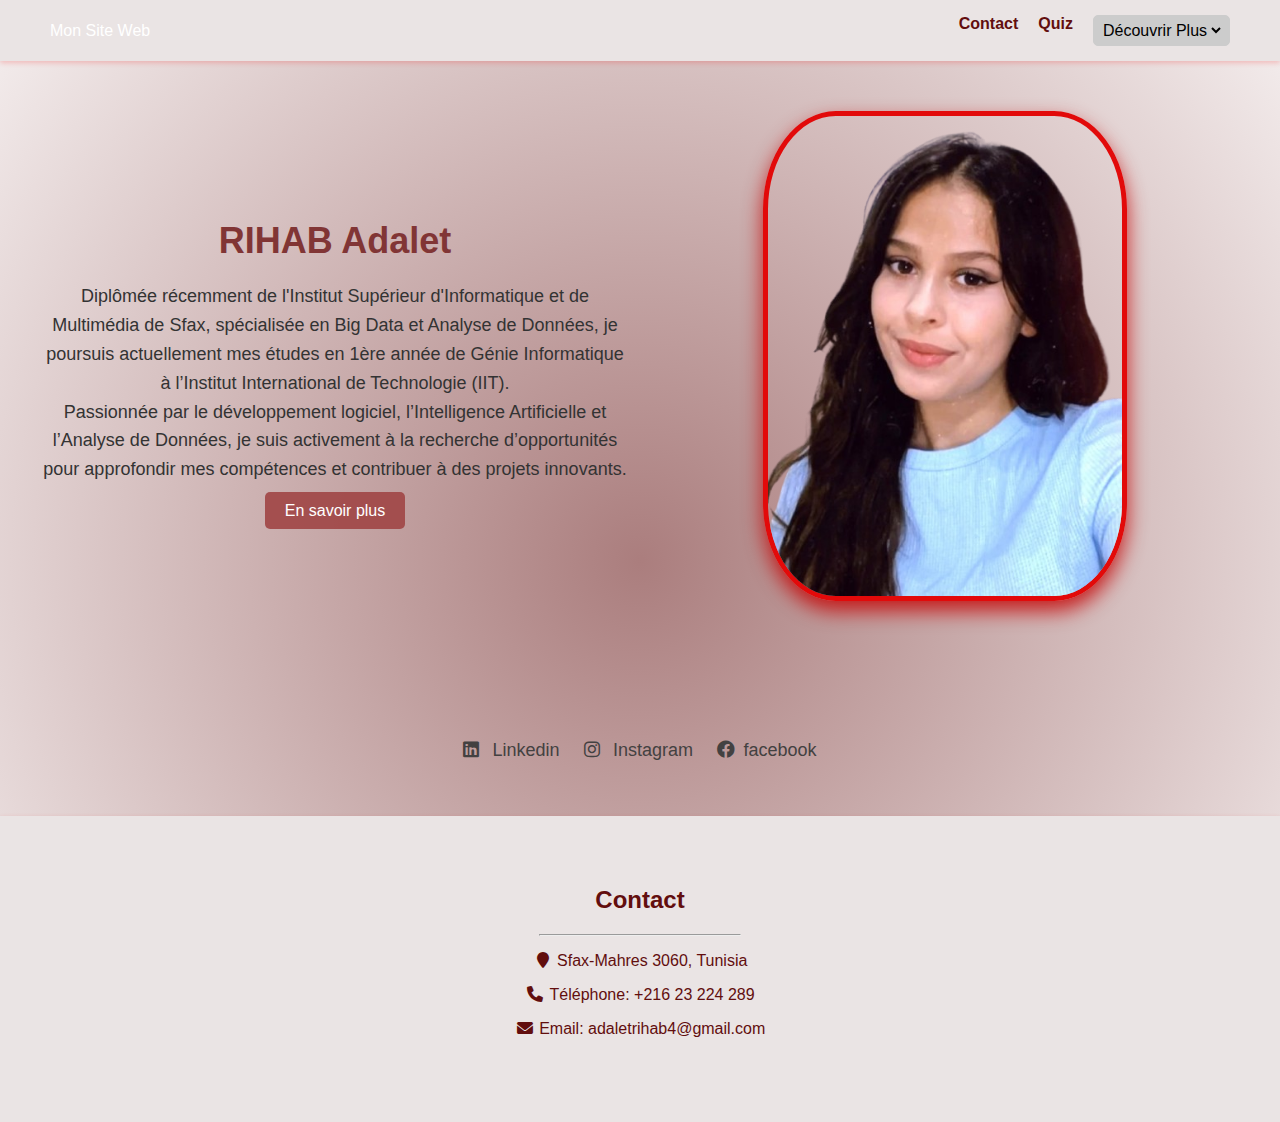
<file: index.html>
<!DOCTYPE html>
<html lang="fr">
<head>
    <meta charset="UTF-8">
    <meta name="viewport" content="width=device-width, initial-scale=1.0">
    <title>Ma Page d'Accueil</title>
    <link rel="stylesheet" href="style.css">
    <link rel="stylesheet" href="https://cdnjs.cloudflare.com/ajax/libs/font-awesome/6.0.0-beta3/css/all.min.css">
    
</head>
<body>
    <header>
        <div class="logo">Mon Site Web</div>
        <nav class="navbar">
            <a href="contact.html">Contact</a>
            <a href="quiz.html">Quiz</a>
            <div class="select-container">
                <select onchange="navigateToPage(this)">
                    <option value="">Découvrir Plus</option>
                    <option value="Parcours.html">Parcours</option>
                    <option value="compétences.html">Compétences</option>
                    <option value="Expériences.html">Stages</option>
                    <option value="formations.html">Formations</option>
                    <option value="passions.html">Qualités</option>
                    <option value="iit.html">IIT</option>
                </select>
            </div>
        </nav>
    </header>

    <section class="main-content">
        <div class="text-content">
            <h1>RIHAB Adalet</h1>
            <p>
                Diplômée récemment de l'Institut Supérieur d'Informatique et de Multimédia de Sfax, 
                spécialisée en Big Data et Analyse de Données, je poursuis actuellement mes études en 1ère année de Génie 
                Informatique à l’Institut International de Technologie (IIT).<br>
                Passionnée par le développement logiciel, l’Intelligence Artificielle et l’Analyse de Données, je suis activement à la recherche
                d’opportunités pour approfondir mes compétences et contribuer à des projets innovants.
            </p>

            <a href="#contact" class="btn">En savoir plus</a>

        </div>
        <div class="image-content">
            <img src="images/riihab1.png" alt="Ma photo de profil">
        </div>
    </section>


    <section class="social-icons">
        <a href="#" class="icon"><i class="fab fa-linkedin"></i> Linkedin</a>
        <a href="#" class="icon"><i class="fab fa-instagram"></i> Instagram</a>
        <a href="#" class="icon"><i class="fab fa-facebook"></i>facebook</a>
    </section>

    <section id="contact" class="w3-padding-64 w3-content w3-text-grey">
        <h2 class="w3-text-light-grey">Contact</h2>
        <hr style="width:200px" class="w3-opacity">
    
        <div class="w3-section">
            <p><i class="fa fa-map-marker fa-fw w3-text-white w3-xxlarge w3-margin-right"></i> Sfax-Mahres 3060, Tunisia</p>
            <p><i class="fa fa-phone fa-fw w3-text-white w3-xxlarge w3-margin-right"></i> Téléphone: +216 23 224 289</p>
            <p><i class="fa fa-envelope fa-fw w3-text-white w3-xxlarge w3-margin-right"></i> Email: adaletrihab4@gmail.com</p>
        </div><br>
    </section>
    
    <script>
        function navigateToPage(select) {
            const selectedValue = select.value;
            if (selectedValue) {
                window.location.href = selectedValue;
            }
        }
    </script>
</body>
</html>
</file>
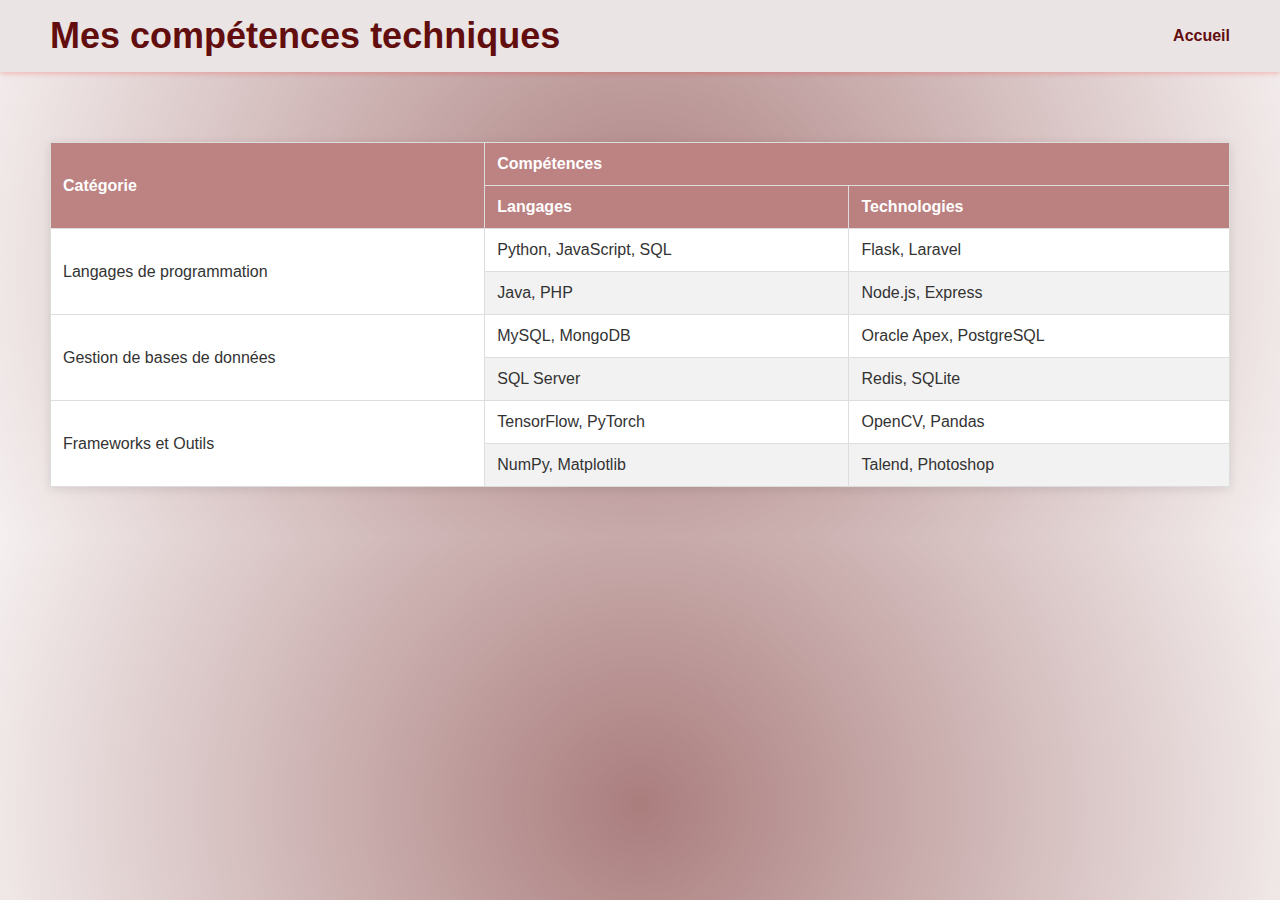
<file: compétences.html>
<!DOCTYPE html>
<html lang="fr">
<head>
    <meta charset="UTF-8">
    <meta name="viewport" content="width=device-width, initial-scale=1.0">
    <link rel="stylesheet" href="compétences.css">
    <title>Mes Compétences Informatiques</title>
</head>
<body>
    <!-- En-tête -->
    <header>
        <h1>Mes compétences techniques</h1>
        <nav class="navbar">
            <a href="index.html">Accueil</a>
        </nav>
    </header>

    <!-- Contenu principal -->
    <main>
      
        <table>
            <thead>
                <tr>
                    <th rowspan="2">Catégorie</th> <!-- Fusionne les lignes pour "Catégorie" -->
                    <th colspan="2">Compétences</th> <!-- Fusionne les colonnes pour "Compétences" -->
                </tr>
                <tr>
                    <th>Langages</th>
                    <th>Technologies</th>
                </tr>
            </thead>
            <tbody>
                <tr>
                    <td rowspan="2">Langages de programmation</td> <!-- Fusionne les lignes sous "Langages de programmation" -->
                    <td>Python, JavaScript, SQL</td>
                    <td>Flask, Laravel</td>
                </tr>
                <tr>
                    <td>Java, PHP</td>
                    <td>Node.js, Express</td>
                </tr>
                <tr>
                    <td rowspan="2">Gestion de bases de données</td>
                    <td>MySQL, MongoDB</td>
                    <td>Oracle Apex, PostgreSQL</td>
                </tr>
                <tr>
                    <td>SQL Server</td>
                    <td>Redis, SQLite</td>
                </tr>
                <tr>
                    <td rowspan="2">Frameworks et Outils</td>
                    <td>TensorFlow, PyTorch</td>
                    <td>OpenCV, Pandas</td>
                </tr>
                <tr>
                    <td>NumPy, Matplotlib</td>
                    <td>Talend, Photoshop</td>
                </tr>
            </tbody>
        </table>
    </main>

    <!-- Pied de page -->
    <footer>
    </footer>
</body>
</html>
</file>
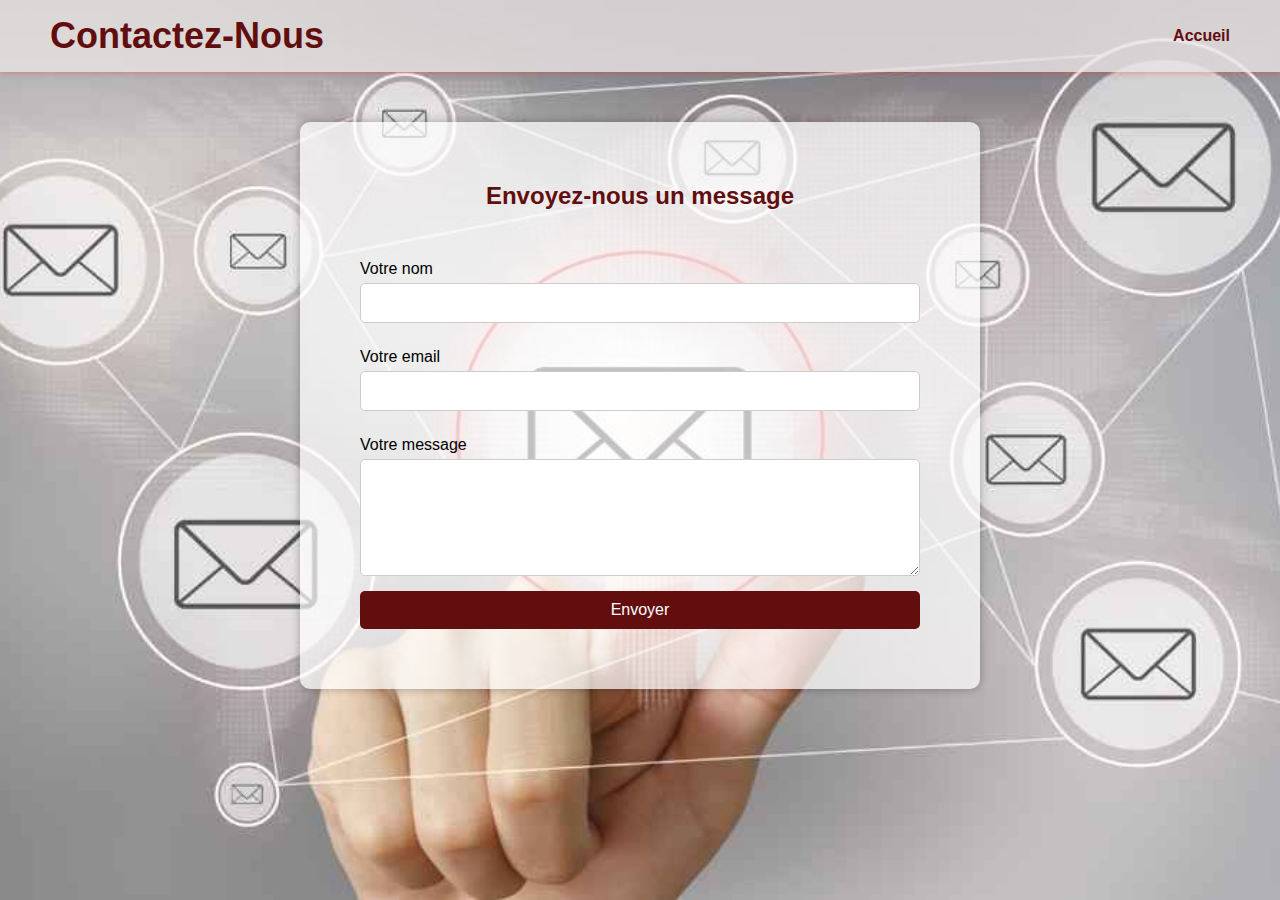
<file: contact.html>
<!DOCTYPE html>
<html lang="fr">
<head>
    <meta charset="UTF-8">
    <meta name="viewport" content="width=device-width, initial-scale=1.0">
    <link rel="stylesheet" href="contact.css">
    <title>Contact</title>
</head>
<body>
    <header>
        <h1>Contactez-Nous</h1>
        <nav class="navbar">
            <a href="index.html">Accueil</a>
        </nav>
    </header>

    <main>
        <h2>Envoyez-nous un message</h2>
        <form>
            <label for="name">Votre nom</label>
            <input type="text" id="name" name="name" required>

            <label for="email">Votre email</label>
            <input type="email" id="email" name="email" required>

            <label for="message">Votre message</label>
            <textarea id="message" name="message" rows="5" required></textarea>

            <button type="submit">Envoyer</button>
        </form>
    </main>
</body>
</html>
</file>
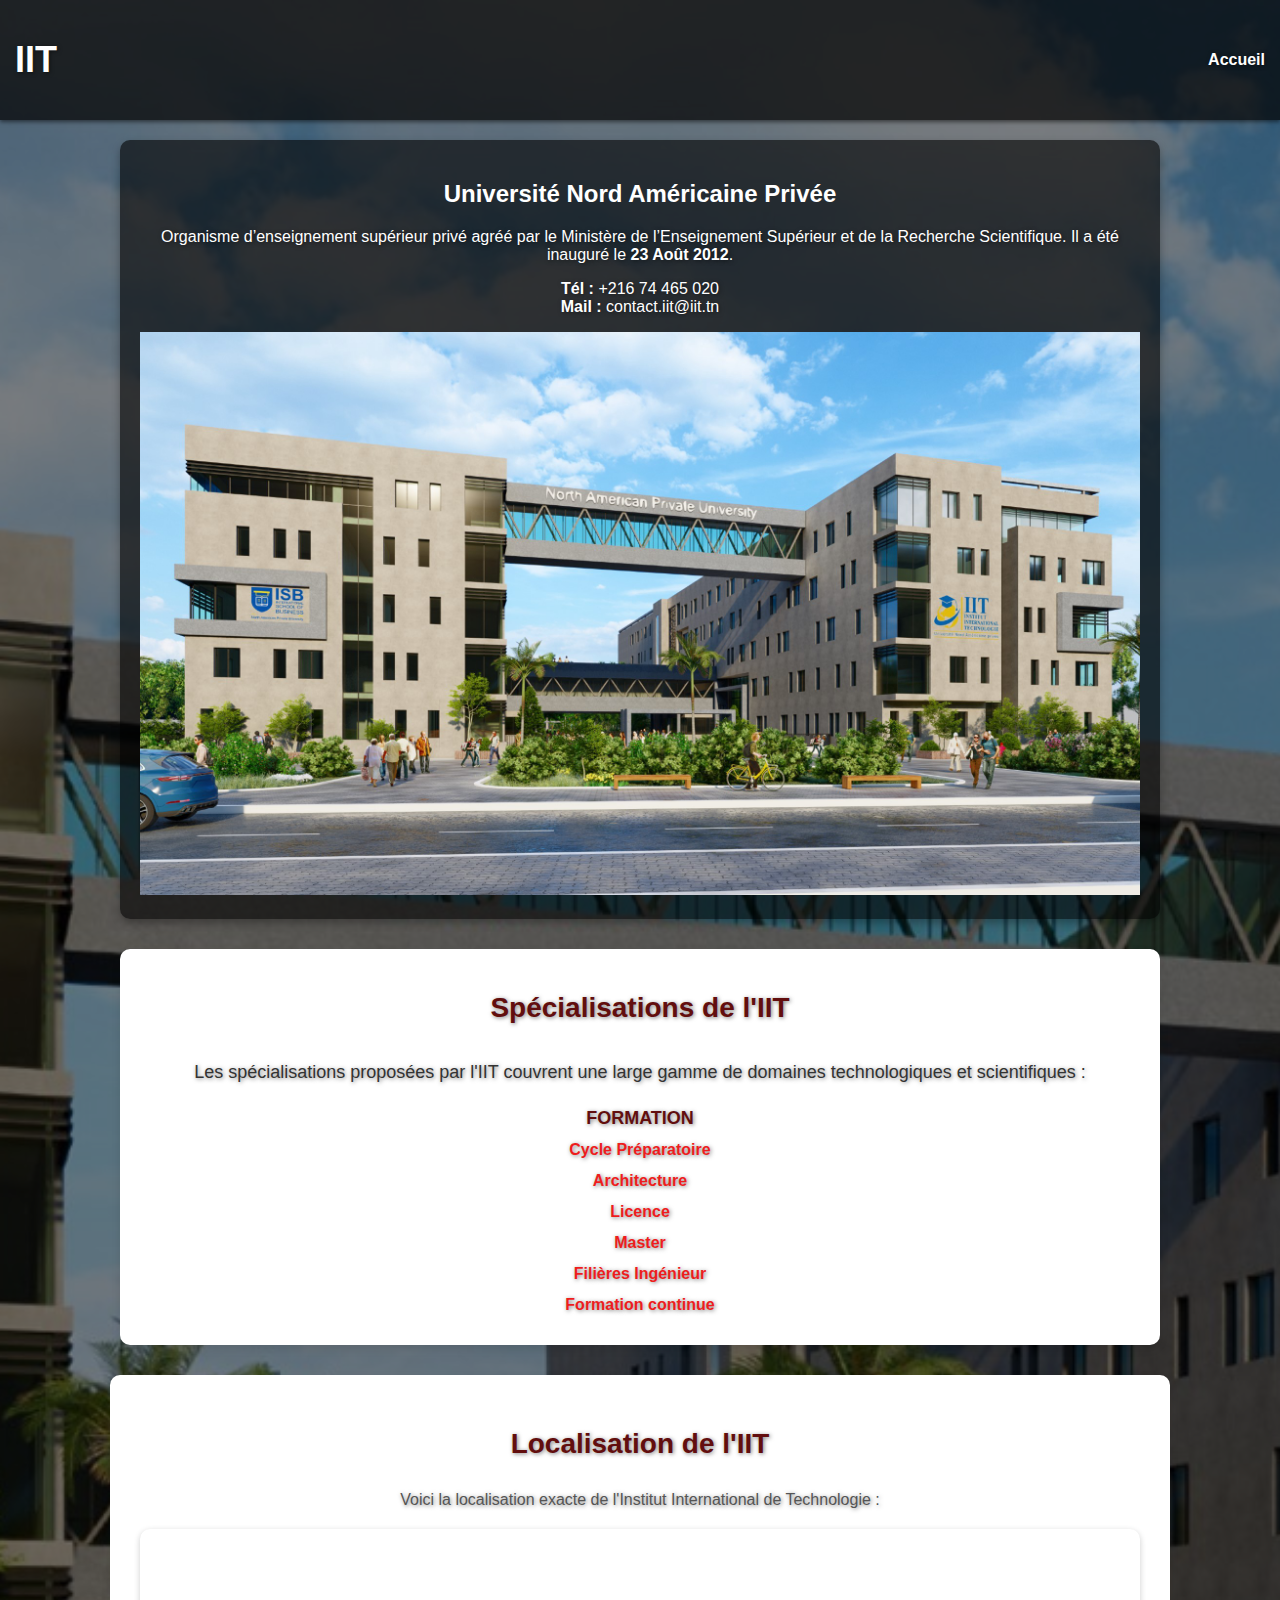
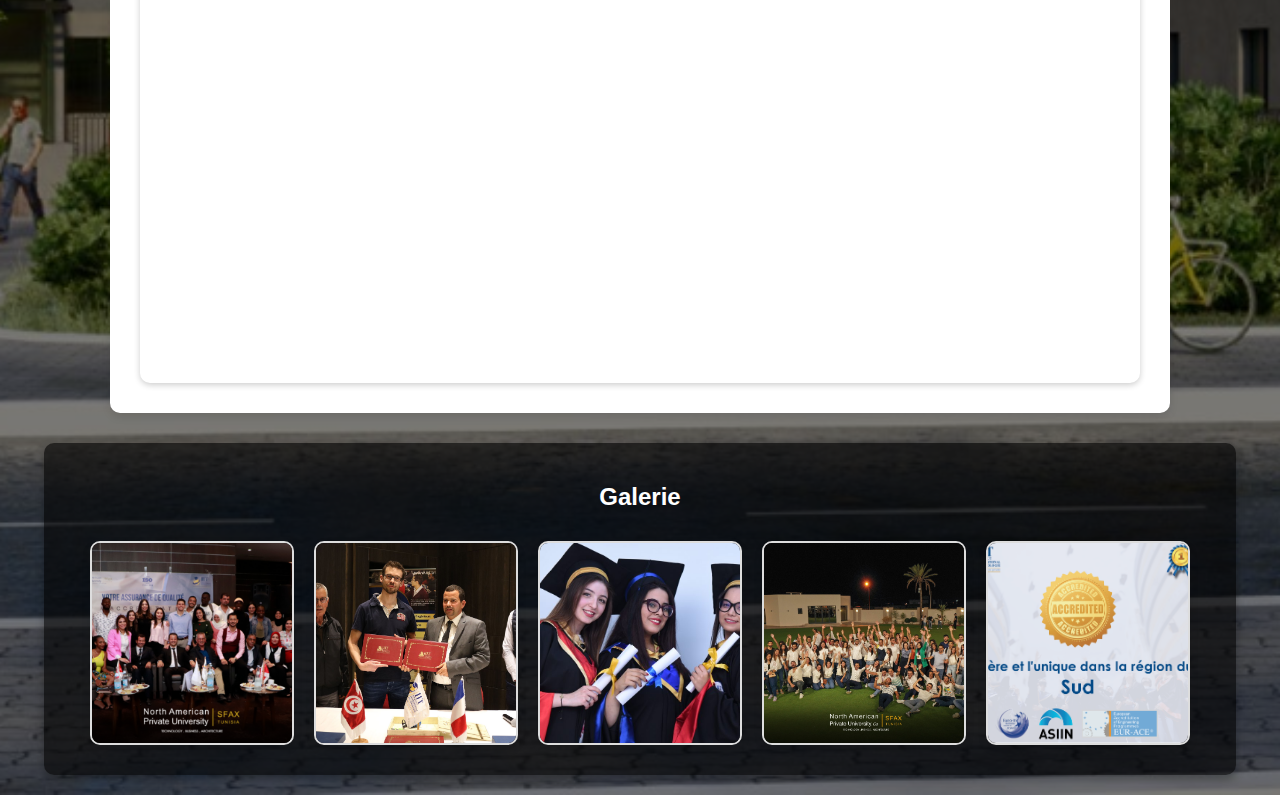
<file: iit.html>
<!DOCTYPE html>
<html lang="en">
<head>
    <meta charset="UTF-8">
    <meta http-equiv="X-UA-Compatible" content="IE=edge">
    <meta name="viewport" content="width=device-width, initial-scale=1.0">
    <link rel="stylesheet" href="style.css">
    <link rel="stylesheet" href="iit.css">
    <title>IIT - Institut International de Technologie</title>
</head>
<body>

    <!-- En-tête -->
    <header>
        <h1>IIT</h1>
        <nav class="navbar">
            <a href="index.html">Accueil</a>
        </nav>
    </header>

    <!-- Section Présentation -->
    <section class="presentation">
        <h2>Université Nord Américaine Privée</h2>
        <p>
            Organisme d’enseignement supérieur privé agréé par le Ministère de l’Enseignement Supérieur 
            et de la Recherche Scientifique. Il a été inauguré le <strong>23 Août 2012</strong>.
        </p>
        <p>
            <strong>Tél :</strong> +216 74 465 020<br>
            <strong>Mail :</strong> contact.iit@iit.tn
        </p>
        <img id="img_iit" src="images/campus.jfif" alt="IIT Campus" width="100%" height="auto">
    </section>

    <section class="specialities">
        <h2>Spécialisations de l'IIT</h2>
        <p>Les spécialisations proposées par l'IIT couvrent une large gamme de domaines technologiques et scientifiques :</p>
        <ul>
            <li>FORMATION
                <ul class="submenu">
                    <li><a href="https://iit.tn/prepa/">Cycle Préparatoire</a></li>
                    <li><a href="https://iit.tn/architecture-2/">Architecture</a></li>
                    <li><a href="https://iit.tn/formation/">Licence</a></li>
                    <li><a href="https://iit.tn/mastere/">Master</a></li>
                    <li><a href="https://iit.tn/filieres-ingenieur/">Filières Ingénieur</a></li>
                    <li><a href="https://iit.tn/formation-continue/">Formation continue</a></li>
                </ul>
            </li>
        </ul>
    </section>
    

    <section id="map">
        <h2>Localisation de l'IIT</h2>
        <p>Voici la localisation exacte de l'Institut International de Technologie :</p>
        <div class="map-container">
            <iframe 
                src="https://www.google.com/maps/embed?pb=!1m18!1m12!1m3!1d12852.248376144862!2d10.7505435!3d34.8410896!2m3!1f0!2f0!3f0!3m2!1i1024!2i768!4f13.1!3m3!1m2!1s0x1301d179b20acfe7%3A0x7a82ded557c84c94!2sIIT%20-%20Institut%20International%20de%20Technologie!5e0!3m2!1sfr!2stn!4v1716474462331!5m2!1sfr!2stn" 
                width="100%" 
                height="450" 
                style="border:0; border-radius: 10px;" 
                allowfullscreen="" 
                loading="lazy">
            </iframe>
        </div>
    </section>
    

    <!-- Section Galerie d'images -->
    <section class="galerie-container">
        <h2>Galerie</h2>
        <div class="galerie">
            <img src="images/AE.png" alt="AE" height="200px" width="200px">
            <img src="images/convention EIL.jpg" alt="Convention EIL" height="200px" width="200px">
            <img src="images/diplome.jpg" alt="Diplome" height="200px" width="200px">
            <img src="images/JI2.jpg" alt="JI2" height="200px" width="200px">
            <img src="images/accreditation.png" alt="Accréditation" height="200px" width="200px">
        </div>
    </section>

</body>
</html>
</file>
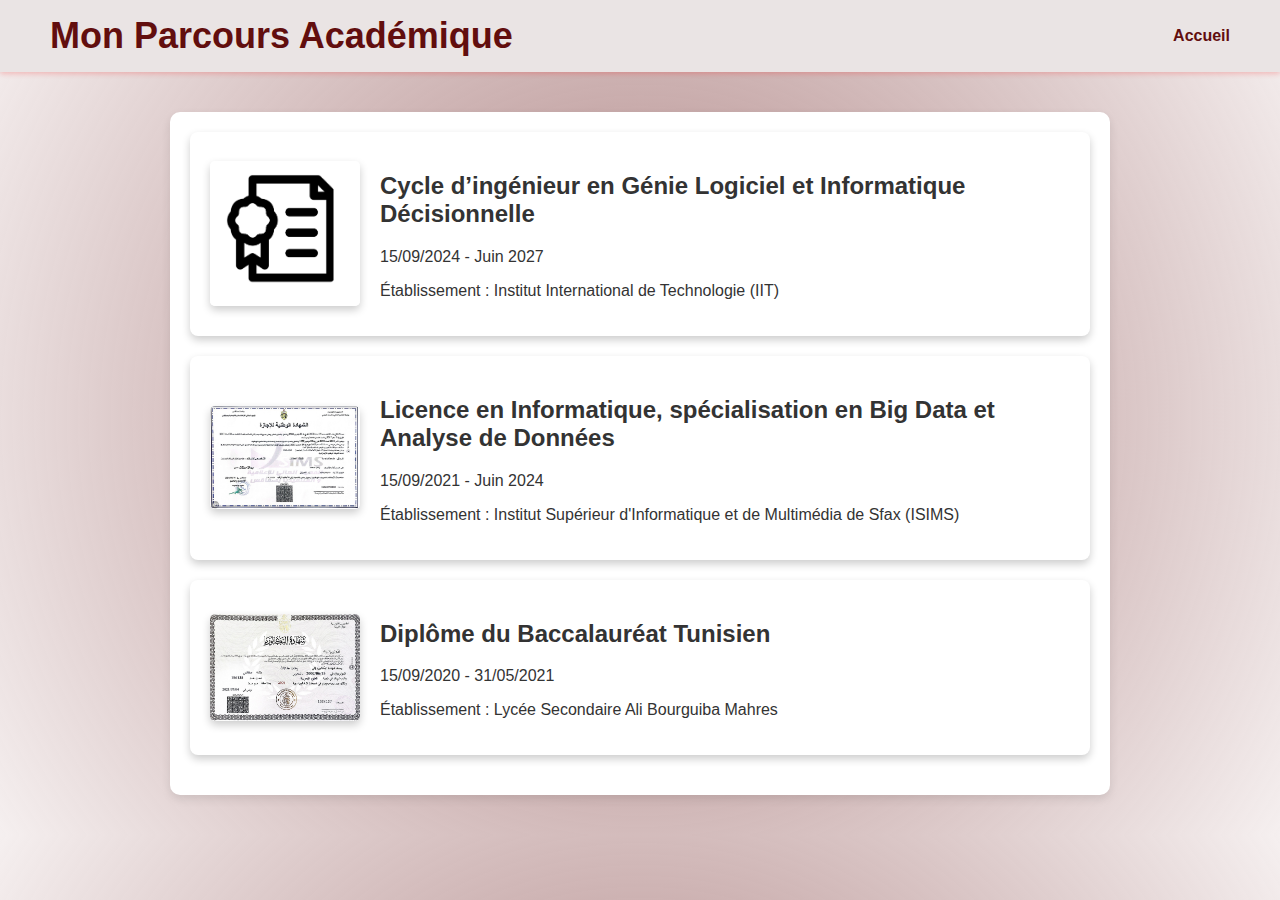
<file: parcours.html>
<!DOCTYPE html>
<html lang="fr">
<head>
    <meta charset="UTF-8">
    <meta name="viewport" content="width=device-width, initial-scale=1.0">
    <link rel="stylesheet" href="parcours.css">
    <title>Parcours Académique</title>
</head>
<body>
    <header>
        <h1>Mon Parcours Académique</h1>
        <nav class="navbar">
            <a href="index.html">Accueil</a>
        </nav>
    </header>

    <div class="content">
        <!-- Premier diplôme -->
        <div class="diploma">
            <img src="images/dipENcours.png" alt="Licence universitaire" id="img1">
            <div>
                <h2>Cycle d’ingénieur en Génie Logiciel et Informatique Décisionnelle</h2>
                <p>15/09/2024 - Juin 2027</p>
                <p>Établissement : Institut International de Technologie (IIT)</p>
            </div>
        </div>

        <!-- Deuxième diplôme -->
        <div class="diploma">
            <img src="images/dilpomeLIC.JPG" alt="Licence universitaire" id="img2">
            <div>
                <h2>Licence en Informatique, spécialisation en Big Data et Analyse de Données</h2>
                <p>15/09/2021 - Juin 2024</p>
                <p>Établissement : Institut Supérieur d'Informatique et de Multimédia de Sfax (ISIMS)</p>
            </div>
        </div>

        <!-- Troisième diplôme -->
        <div class="diploma">
            <img src="images/diplomeBAC.jpg" alt="Diplôme du lycée" id="img3">
            <div>
                <h2>Diplôme du Baccalauréat Tunisien</h2>
                <p>15/09/2020 - 31/05/2021</p>
                <p>Établissement : Lycée Secondaire Ali Bourguiba Mahres</p>
            </div>
        </div>
    </div>

    <!-- Modale -->
    <div id="myModal" class="modal">
        <span class="close" onclick="closeModal()">&times;</span>
        <img class="modal-content" id="imgModal">
    </div>

    <script>
        // Récupérer les images et la modale
        var modal = document.getElementById("myModal");
        var imgModal = document.getElementById("imgModal");
        var images = document.querySelectorAll(".diploma img");
        
        // Ajouter un événement de clic à chaque image
        images.forEach(function(image) {
            image.onclick = function() {
                modal.style.display = "block";
                imgModal.src = this.src;  // Affiche l'image agrandie dans la modale
            };
        });

        // Fermer la modale lorsqu'on clique sur le bouton de fermeture
        function closeModal() {
            modal.style.display = "none";
        }

        // Fermer la modale si on clique à l'extérieur de l'image
        window.onclick = function(event) {
            if (event.target == modal) {
                modal.style.display = "none";
            }
        };
    </script>
</body>
</html>
</file>
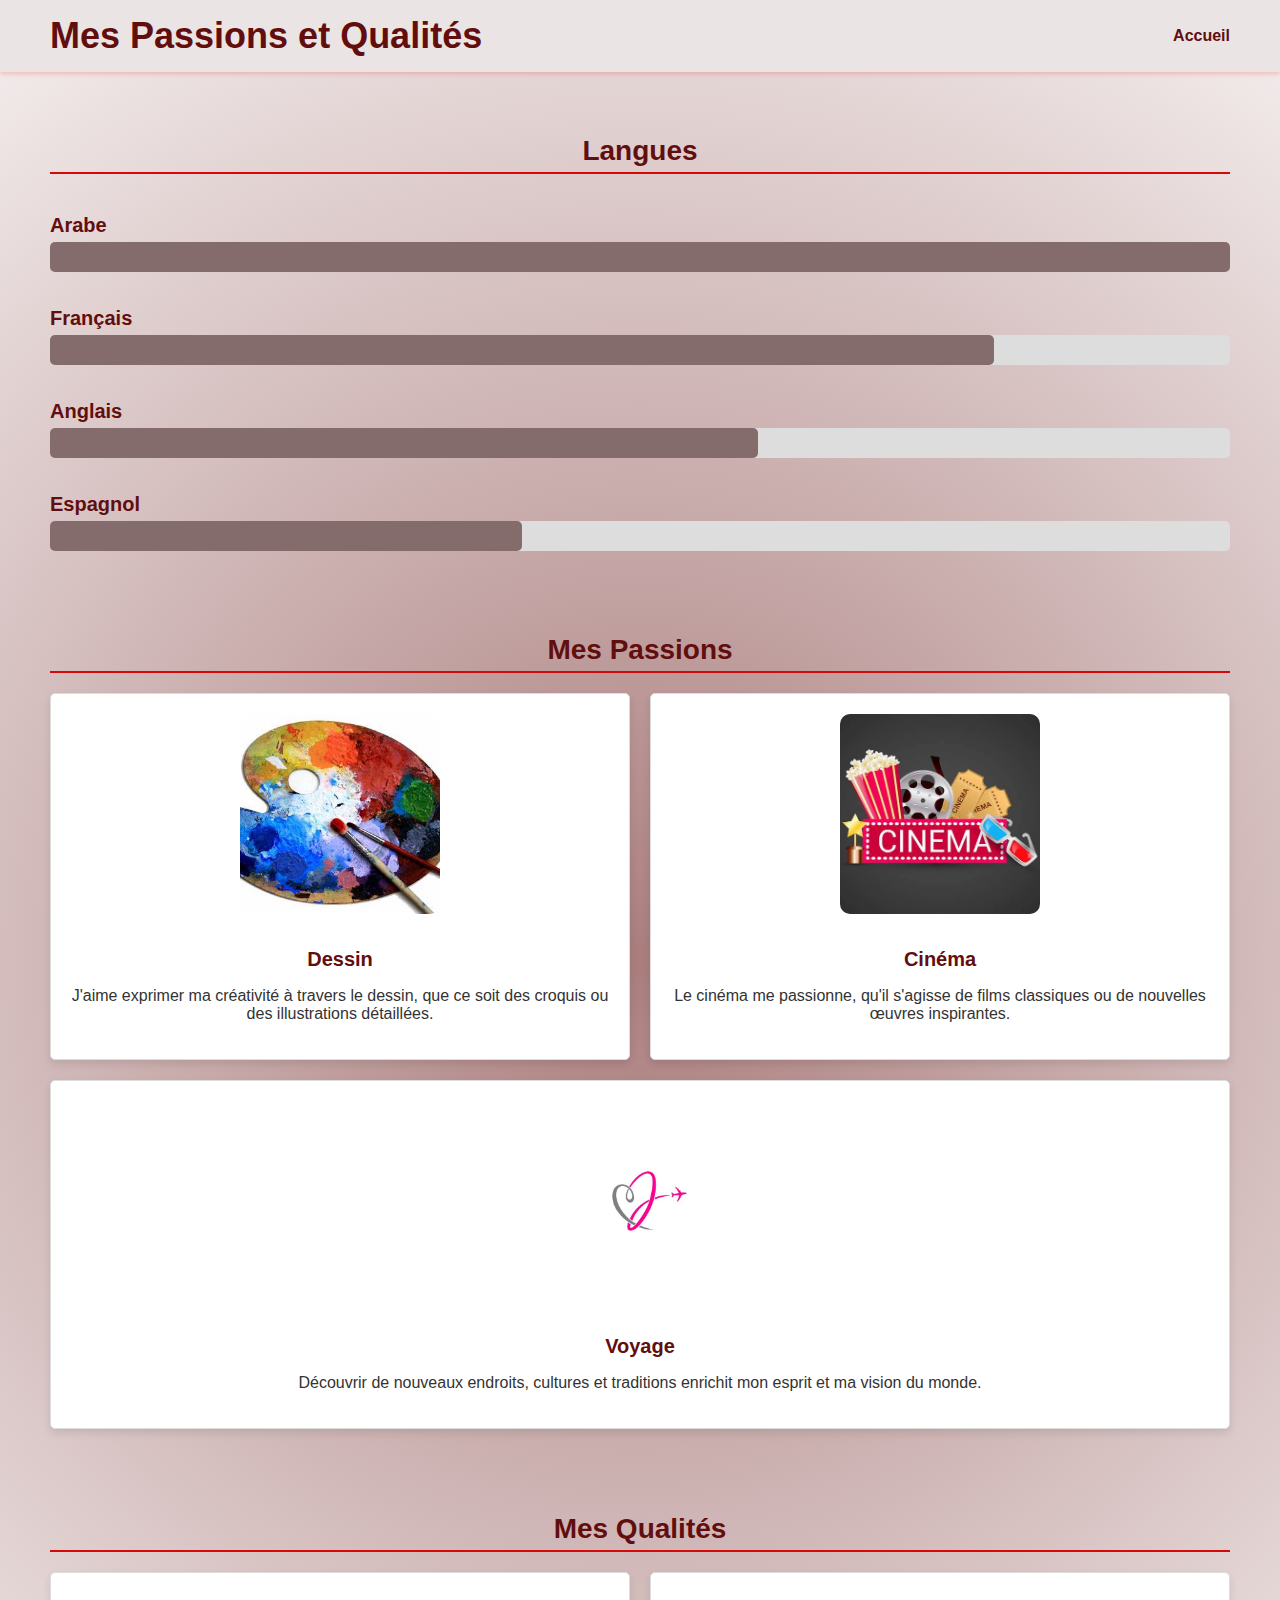
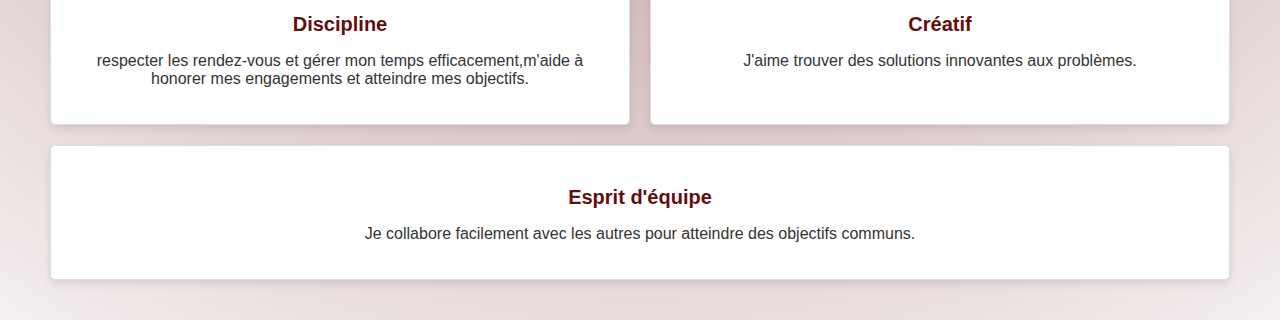
<file: passions.html>
<!DOCTYPE html>
<html lang="fr">
<head>
    <meta charset="UTF-8">
    <meta name="viewport" content="width=device-width, initial-scale=1.0">
    <link rel="stylesheet" href="passions.css">
    <title>Mes Passions et Qualités</title>
</head>
<body>
    <header>
        <h1>Mes Passions et Qualités</h1>
            <nav class="navbar">
                <a href="index.html">Accueil</a>
            </nav>
        </header>

        <section>
            <h2 class="section-title">Langues</h2>
            <div class="contentt">
                <div>
                    <h3>Arabe</h3>
                    <div class="language-level">
                        <div class="level" style="width: 100%"></div> <!-- Niveau 5/5 -->
                    </div>
                </div>
                <div>
                    <h3>Français</h3>
            
                    <div class="language-level">
                        <div class="level" style="width: 80%"></div> <!-- Niveau B2, 4/5 -->
                    </div>
                </div>
                <div>
                    <h3>Anglais</h3>
                    <div class="language-level">
                        <div class="level" style="width: 60%"></div> <!-- Niveau B1, 3/5 -->
                    </div>
                </div>
                <div>
                    <h3>Espagnol</h3>
                    <div class="language-level">
                        <div class="level" style="width: 40%"></div> <!-- Niveau A2, 2/5 -->
                    </div>
                </div>
            </div>
        </section>
<section>
    <h2 class="section-title">Mes Passions</h2>
    <div class="content">
        <!-- Dessin -->
        <div>
            <img src="images/dessin.jpg" alt="Dessin" >
            <h3>Dessin</h3>
            <p>J'aime exprimer ma créativité à travers le dessin, que ce soit des croquis ou des illustrations détaillées.</p>
        </div>
        <!-- Cinéma -->
        <div>
            <img src="images/cinema.jpg" alt="Cinéma">
            <h3>Cinéma</h3>
            <p>Le cinéma me passionne, qu'il s'agisse de films classiques ou de nouvelles œuvres inspirantes.</p>
        </div>
        <!-- Voyage -->
        <div>
            <img src="images/voyage.jpg" alt="Voyage">
            <h3>Voyage</h3>
            <p>Découvrir de nouveaux endroits, cultures et traditions enrichit mon esprit et ma vision du monde.</p>
        </div>
    </div>
</section>

<section>
    <h2 class="section-title">Mes Qualités</h2>
    <div class="content">
        <div>
            <h3>Discipline</h3>
            <p>respecter les rendez-vous et gérer mon temps efficacement,m'aide à honorer mes engagements et atteindre mes objectifs.</p>
        </div>
        <div>
            <h3>Créatif</h3>
            <p>J'aime trouver des solutions innovantes aux problèmes.</p>
        </div>
        <div>
            <h3>Esprit d'équipe</h3>
            <p>Je collabore facilement avec les autres pour atteindre des objectifs communs.</p>
        </div>
    </div>
</section>



</body>
</html>
</file>
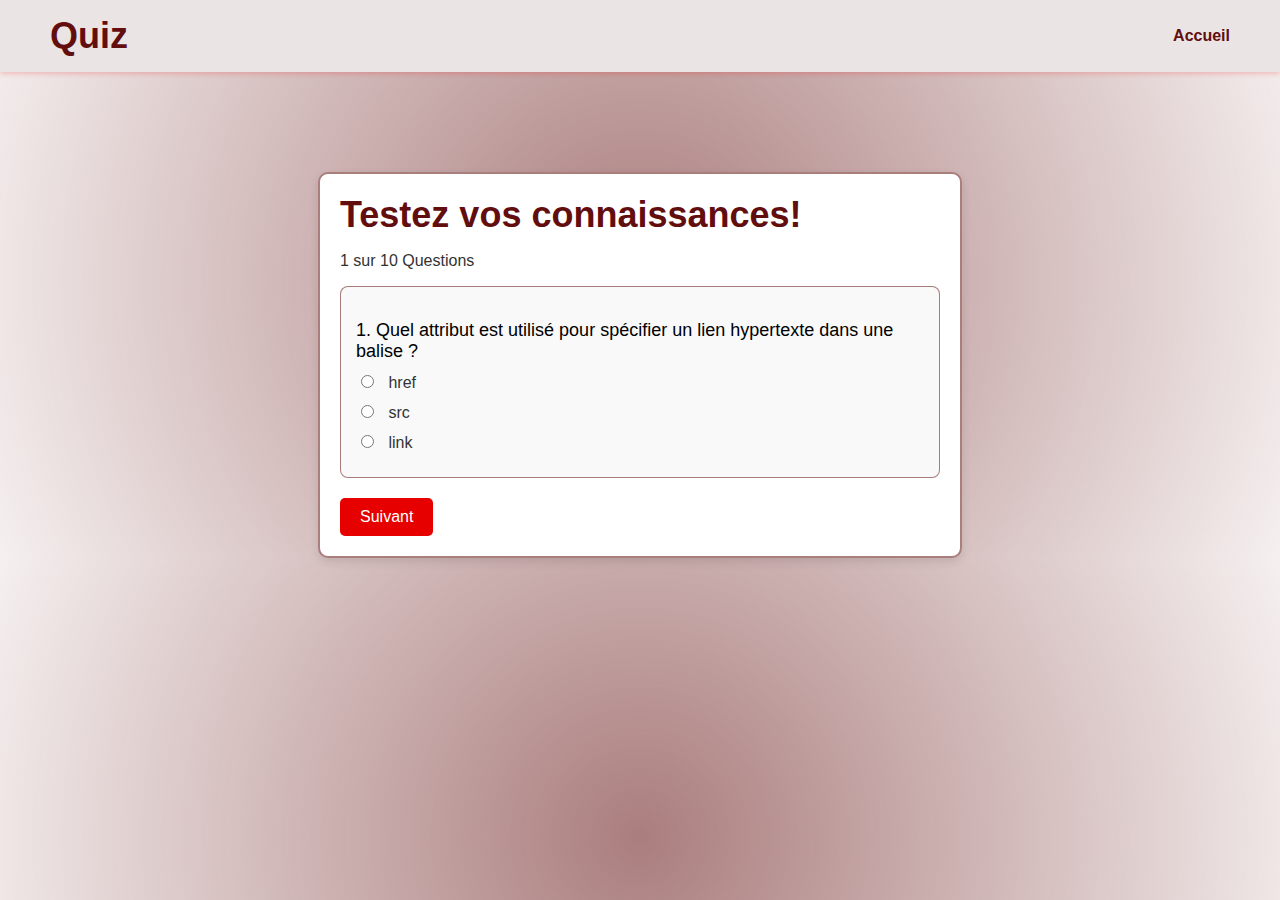
<file: quiz.html>
<!DOCTYPE html>
<html lang="fr">
<head>
    <meta charset="UTF-8">
    <meta name="viewport" content="width=device-width, initial-scale=1.0">
    <link rel="stylesheet" href="quiz.css">
    <link rel="stylesheet" href="quiz.css">
    <title>Quiz</title>
</head>
<body>
    <header>
        <h1>Quiz</h1>
        <nav class="navbar">
            <a href="index.html">Accueil</a>
        </nav>
    </header>

    <section>
        <div class="quiz-container">
            <div class="quiz-header">
                <h1>Testez vos connaissances!</h1>
                <p class="question-progress" id="question-progress">1 de 10 Questions</p>
            </div>
            <div id="question-container" class="question-container"></div>
            <div class="footer">
                <button class="btn" id="next-button">Suivant</button>
            </div>
        </div>
    </section>
<script src="script.js"></script>
</body>
</html>
</file>
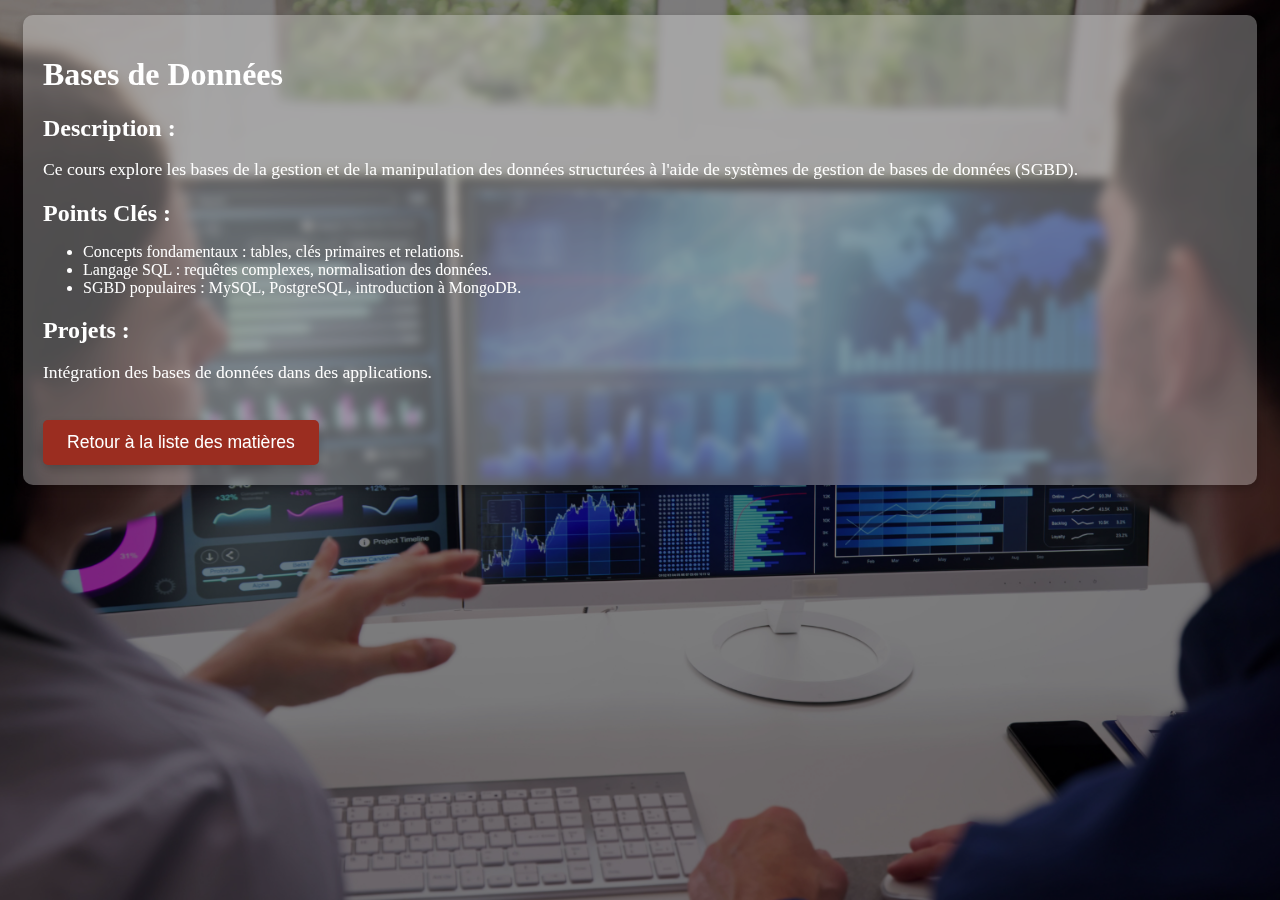
<file: matières/BD.html>
<!DOCTYPE html>
<html lang="fr">
<head>
    <meta charset="UTF-8">
    <meta name="viewport" content="width=device-width, initial-scale=1.0">
    <title>Bases de Données</title>
    <link rel="stylesheet" href="matières.css">
</head>
<body class="bdd" >
    <div class="card">
    <header>
        <h1>Bases de Données</h1>
    </header>
    <main>
        <h2>Description :</h2>
        <p>
            Ce cours explore les bases de la gestion et de la manipulation des données structurées à l'aide de systèmes de gestion de bases de données (SGBD).
        </p>
        <h2>Points Clés :</h2>
        <ul>
            <li>Concepts fondamentaux : tables, clés primaires et relations.</li>
            <li>Langage SQL : requêtes complexes, normalisation des données.</li>
            <li>SGBD populaires : MySQL, PostgreSQL, introduction à MongoDB.</li>
        </ul>
        <h2>Projets :</h2>
        <p>
            Intégration des bases de données dans des applications.
        </p>
        <a href="../formations.html">
            <button>Retour à la liste des matières</button>
        </a>
    </main>
</div>
</body>
</html>
</file>
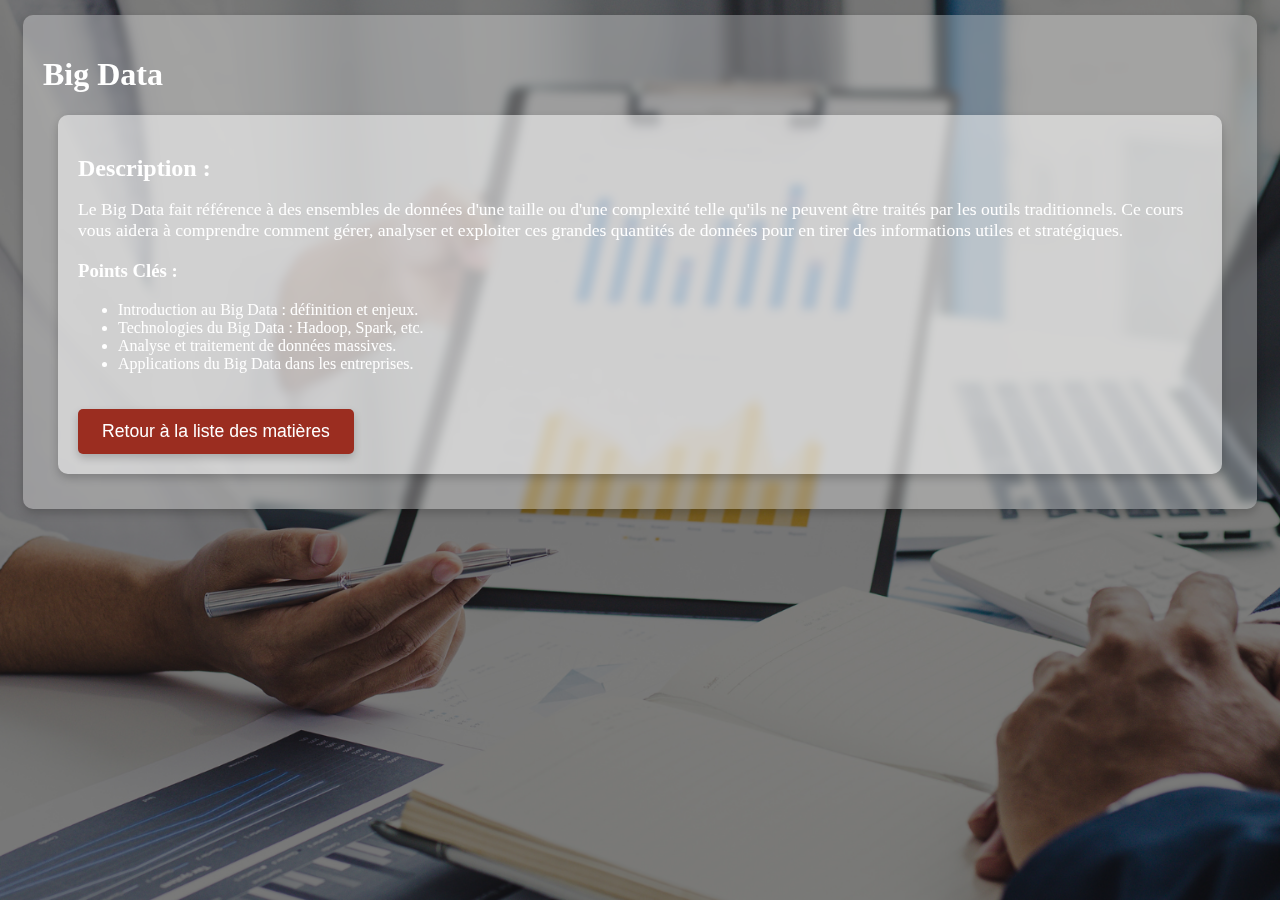
<file: matières/bigdata.html>
<!DOCTYPE html>
<html lang="fr">
<head>
    <meta charset="UTF-8">
    <meta name="viewport" content="width=device-width, initial-scale=1.0">
    <title>Big Data</title>
    <link rel="stylesheet" href="matières.css">
</head>
<body class="bigdata">
    <div class="card">
    <header>
        <h1>Big Data</h1>
    </header>
    <main>
        <div class="card">
            <h2>Description :</h2>
            <p>Le Big Data fait référence à des ensembles de données d'une taille ou d'une complexité telle qu'ils ne peuvent être traités par les outils traditionnels. Ce cours vous aidera à comprendre comment gérer, analyser et exploiter ces grandes quantités de données pour en tirer des informations utiles et stratégiques.</p>
            <h3>Points Clés :</h3>
            <ul>
                <li>Introduction au Big Data : définition et enjeux.</li>
                <li>Technologies du Big Data : Hadoop, Spark, etc.</li>
                <li>Analyse et traitement de données massives.</li>
                <li>Applications du Big Data dans les entreprises.</li>
            </ul>
            <a href="../formations.html">
                <button>Retour à la liste des matières</button>
            </a>
        </div>
    </main>
</body>
</html>
</file>
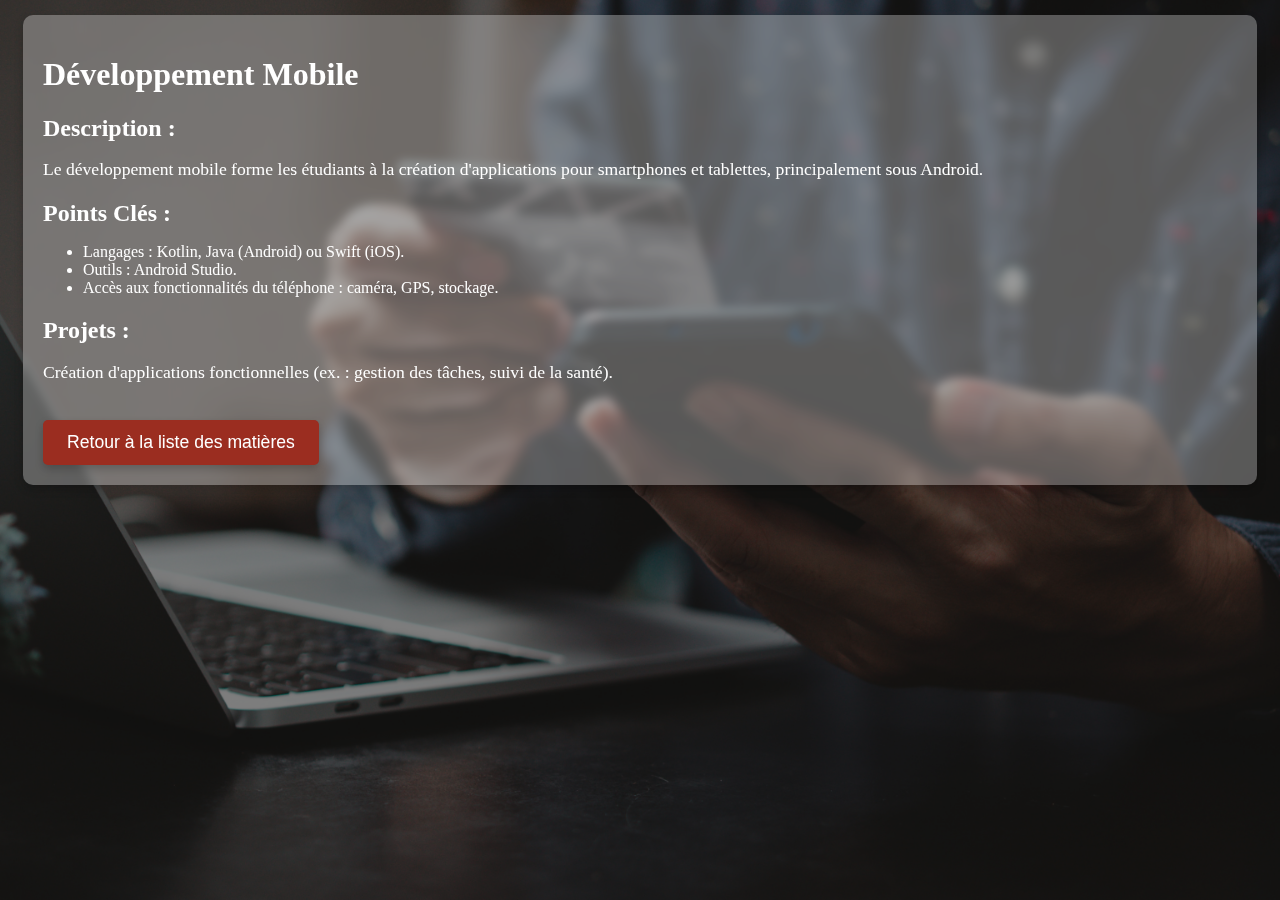
<file: matières/devMobile.html>
<!DOCTYPE html>
<html lang="fr">
<head>
    <meta charset="UTF-8">
    <meta name="viewport" content="width=device-width, initial-scale=1.0">
    <title>Développement Mobile</title>
    <link rel="stylesheet" href="matières.css">
</head>
<body class="mobi">
    <div class="card">
    <header>
        <h1>Développement Mobile</h1>
    </header>
    <main>
        <h2>Description :</h2>
        <p>
            Le développement mobile forme les étudiants à la création d'applications pour smartphones et tablettes, principalement sous Android.
        </p>
        <h2>Points Clés :</h2>
        <ul>
            <li>Langages : Kotlin, Java (Android) ou Swift (iOS).</li>
            <li>Outils : Android Studio.</li>
            <li>Accès aux fonctionnalités du téléphone : caméra, GPS, stockage.</li>
        </ul>
        <h2>Projets :</h2>
        <p>
            Création d'applications fonctionnelles (ex. : gestion des tâches, suivi de la santé).
        </p>
        <a href="../formations.html">
            <button>Retour à la liste des matières</button>
        </a>
    </main>
    </div>
</body>
</html>
</file>
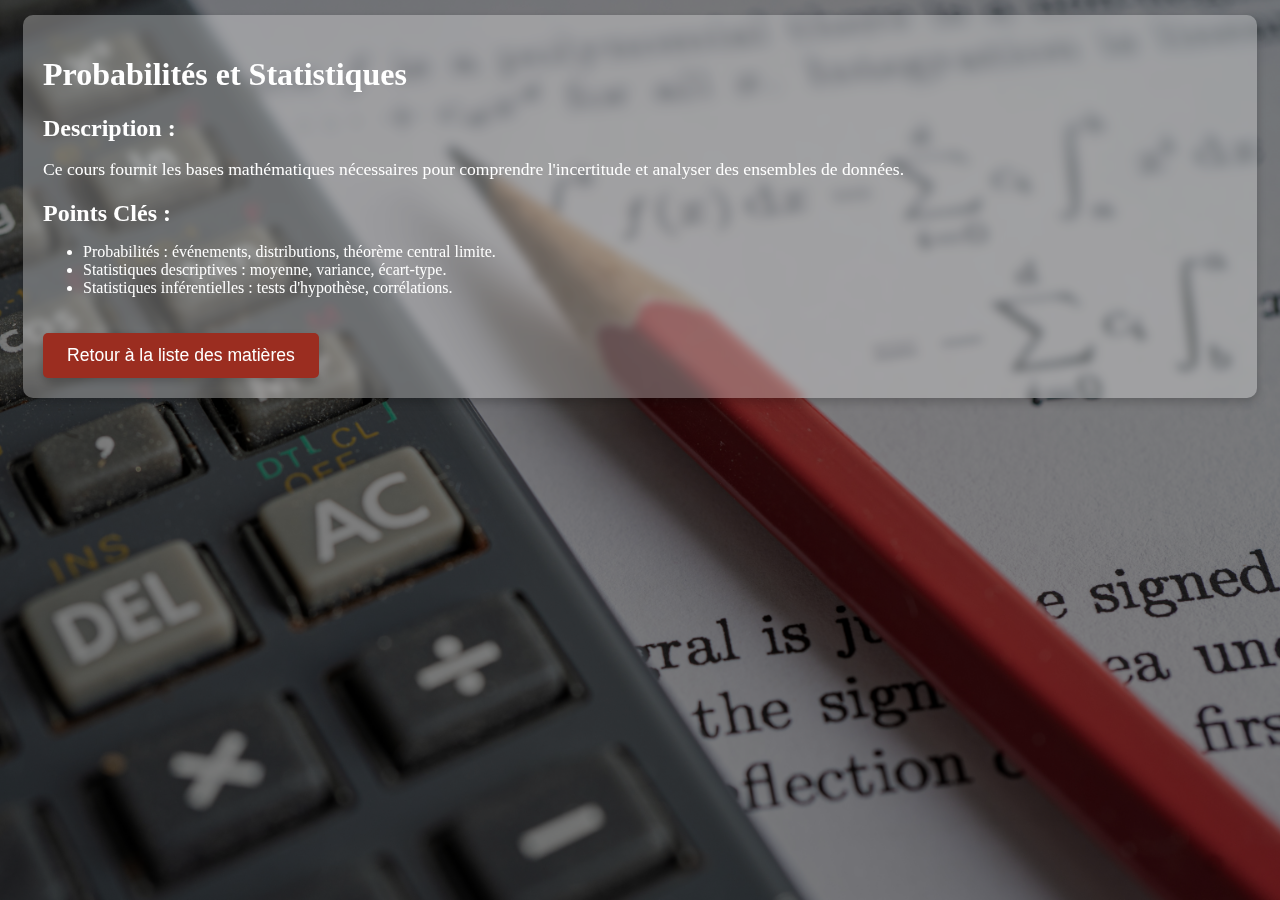
<file: matières/proba.html>
<!DOCTYPE html>
<html lang="fr">
<head>
    <meta charset="UTF-8">
    <meta name="viewport" content="width=device-width, initial-scale=1.0">
    <title>Probabilités et Statistiques</title>
    <link rel="stylesheet" href="matières.css">
</head>
<body class="proba">
    <div class="card">
    <header>
        <h1>Probabilités et Statistiques</h1>
    </header>
    <main>
        <h2>Description :</h2>
        <p>
            Ce cours fournit les bases mathématiques nécessaires pour comprendre l'incertitude et analyser des ensembles de données.
        </p>
        <h2>Points Clés :</h2>
        <ul>
            <li>Probabilités : événements, distributions, théorème central limite.</li>
            <li>Statistiques descriptives : moyenne, variance, écart-type.</li>
            <li>Statistiques inférentielles : tests d'hypothèse, corrélations.</li>
        </ul>
        <a href="../formations.html">
            <button>Retour à la liste des matières</button>
        </a>
    </main>
    </div>
</body>
</html>
</file>
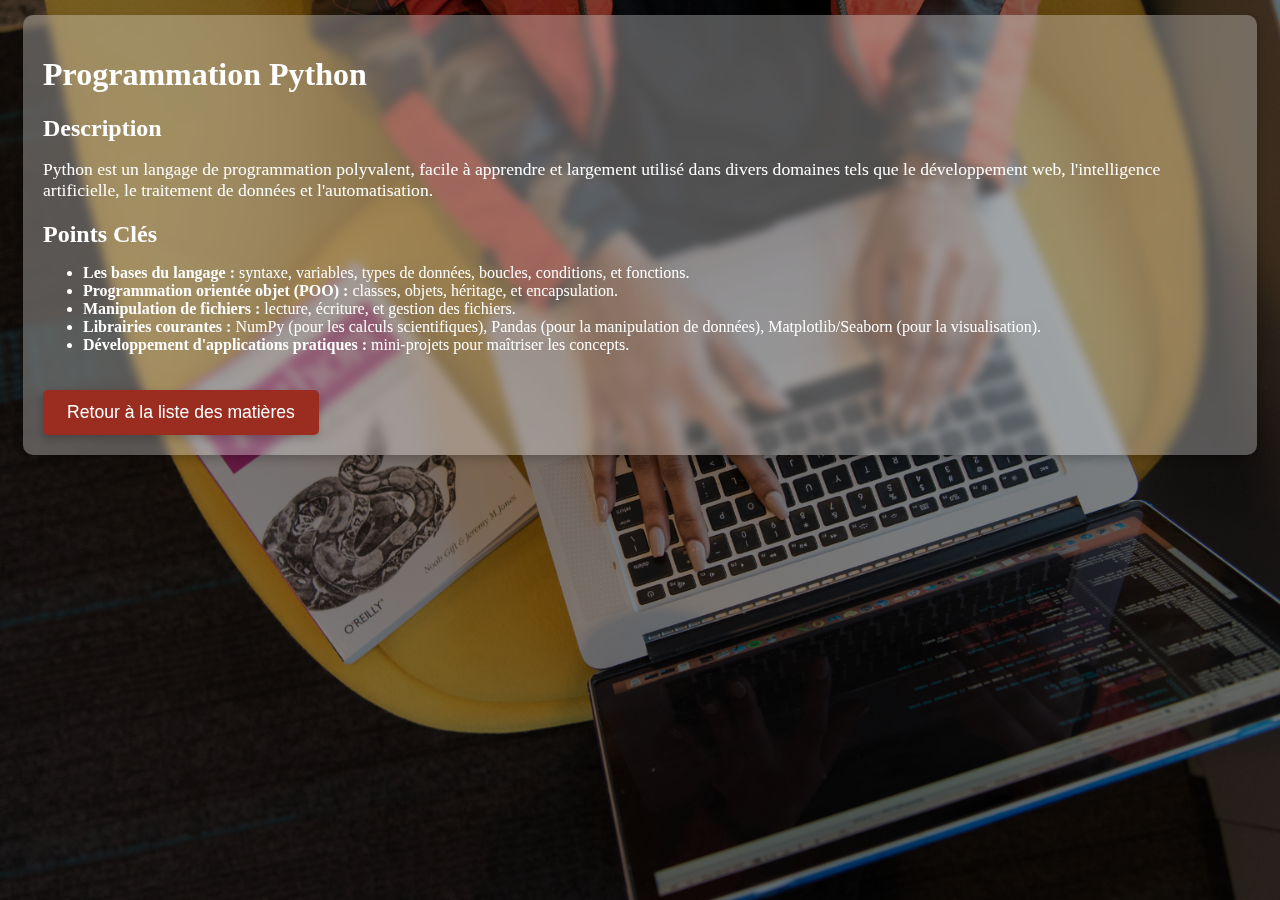
<file: matières/progPython.html>
<!DOCTYPE html>
<html lang="fr">
<head>
    <meta charset="UTF-8">
    <meta name="viewport" content="width=device-width, initial-scale=1.0">
    <title>Programmation Python</title>
    <link rel="stylesheet" href="matières.css">
</head>
<body class="python">
    <div class="card">
    <!-- En-tête -->
    <header>
        <h1>Programmation Python</h1>
    </header>

    <!-- Contenu principal -->
    <main>
        <h2>Description</h2>
        <p>
            Python est un langage de programmation polyvalent, facile à apprendre et largement utilisé dans divers domaines tels que le développement web, l'intelligence artificielle, le traitement de données et l'automatisation.
        </p>

        <h2>Points Clés</h2>
        <ul>
            <li><strong>Les bases du langage :</strong> syntaxe, variables, types de données, boucles, conditions, et fonctions.</li>
            <li><strong>Programmation orientée objet (POO) :</strong> classes, objets, héritage, et encapsulation.</li>
            <li><strong>Manipulation de fichiers :</strong> lecture, écriture, et gestion des fichiers.</li>
            <li><strong>Librairies courantes :</strong>
                NumPy (pour les calculs scientifiques), Pandas (pour la manipulation de données), Matplotlib/Seaborn (pour la visualisation).
            </li>
            <li><strong>Développement d'applications pratiques :</strong> mini-projets pour maîtriser les concepts.</li>
        </ul>

        <a href="../formations.html">
            <button>Retour à la liste des matières</button>
        </a>
    </main>
</div>
</body>
</html>
</file>
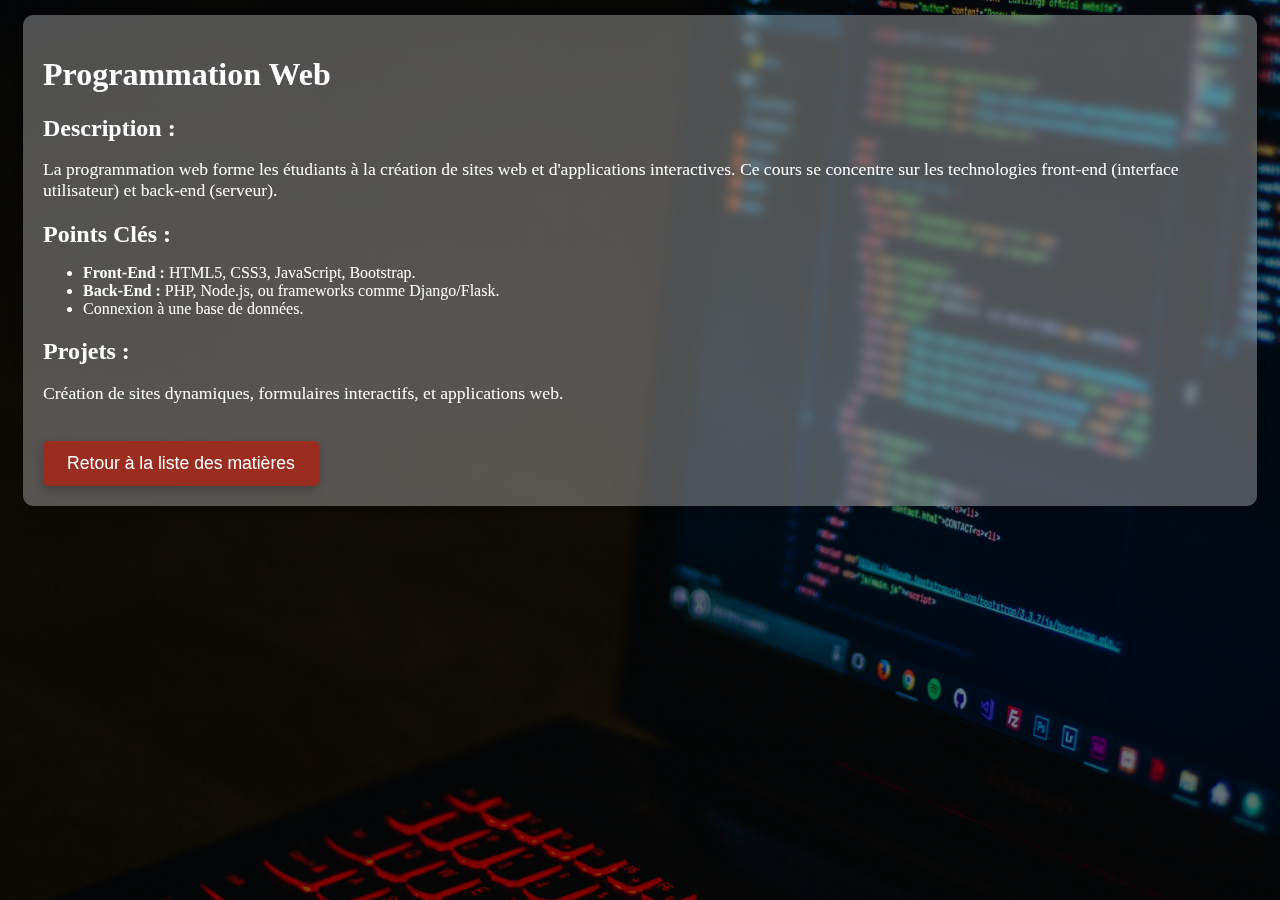
<file: matières/progWeb.html>
<!DOCTYPE html>
<html lang="fr">
<head>
    <meta charset="UTF-8">
    <meta name="viewport" content="width=device-width, initial-scale=1.0">
    <title>Programmation Web</title>
    <link rel="stylesheet" href="matières.css">
</head>
<body class="web">
    <div class="card">
    <header>
        <h1>Programmation Web</h1>
    </header>
    <main>
        <h2>Description :</h2>
        <p>
            La programmation web forme les étudiants à la création de sites web et d'applications interactives. Ce cours se concentre sur les technologies front-end (interface utilisateur) et back-end (serveur).
        </p>
        <h2>Points Clés :</h2>
        <ul>
            <li><strong>Front-End :</strong> HTML5, CSS3, JavaScript, Bootstrap.</li>
            <li><strong>Back-End :</strong> PHP, Node.js, ou frameworks comme Django/Flask.</li>
            <li>Connexion à une base de données.</li>
        </ul>
        <h2>Projets :</h2>
        <p>
            Création de sites dynamiques, formulaires interactifs, et applications web.
        </p>
        <a href="../formations.html">
            <button>Retour à la liste des matières</button>
        </a>
    </main>
    </div>
</body>
</html>
</file>
<file: style.css>
body {
        font-family: Arial, sans-serif;
        margin: 0;
        padding: 0;
        background: radial-gradient(circle, #620e0e89, #f3ececcf); /* Dégradé circulaire */
        color: #333;
    }
    

    header {
        display: flex;
        justify-content: space-between;
        align-items: center;
        padding: 15px 50px;
        background-color: #eae4e4;
        color: #ffffff;
        box-shadow: 0 2px 5px rgba(244, 2, 2, 0.2);
    }
    h1 {
        font-size: 36px;
        animation: colorChange 3s infinite alternate;
    }
    
    @keyframes colorChange {
        0% {
            color: #620e0e;
        }
        50% {
            color: #ee1d1d;
        }
        100% {
            color: #333333;
        }
    }
    
    
    
    .navbar {
        display: flex;
        gap: 20px;
    }
    .navbar a {
        text-decoration: none;
        color: #620e0e;
        font-weight: bold;
        transition: color 0.3s;
    }
    .navbar a:hover {
        color: #ee1d1d;
    }

    .select-container {
        background-color: #CCC;;
        border: 1px solid #ccc;
        border-radius: 5px;
        padding: 5px;
        font-weight: bold;
    }

    .select-container select {
        border: none;
        outline: none;
        font-family: inherit;
        font-size: inherit;
        background-color: transparent;
    }

    /* Section principale */
    .main-content {
        display: flex;
        align-items: center;
        justify-content: space-between;
        flex-wrap: wrap;
        padding: 50px 20px;
        max-width: 1200px;
        margin: 0 auto;
    }

    .text-content {
        flex: 1 1 45%;
        padding-right: 20px;
    }

    .text-content h1 {
        font-size: 36px;
        font-weight: bold;
        color:#813535;
        margin-bottom: 20px;
    }

    .text-content p {
        font-size: 18px;
        line-height: 1.6;
        color: #333;
    }


    /* Image */
    .image-content {
        flex: 1 1 45%;
        text-align: center;
    }

    .image-content img {
        max-width: 60%;
        border-radius: 20%;
        border: 5px solid #e20a0a;
        box-shadow: 0 10px 20px rgba(198, 4, 4, 0.852);
        transition: transform 0.3s ease;
    }

    .image-content img:hover {
        transform: scale(1.05);
    }

    /* Icônes sociales */
    .social-icons {
        margin-top: 30px;
        text-align: center;
    }

    .social-icons a {
        font-size: 18px;
        color: #434141;
        text-decoration: none;
        display: inline-block;
        margin: 5px 10px;
    }

    .social-icons a:hover {
        color: #e20a0a;
    }

    .social-icons i {
        margin-right: 8px;
    }
    .btn {
        background-color: #a04646e9;
        color: white;
        padding: 10px 20px;
        border: none;
        cursor: pointer;
        text-decoration: none;
        border-radius: 5px;
    }
    .btn:hover {
        background-color: #e04f3e;
    }
    section {
        padding: 50px;
        text-align: center;
    }
    #contact {
        background-color: #eae4e4;
        color: #620e0e;
        box-shadow: 0 2px 5px rgba(244, 2, 2, 0.2);;
    }

    /* Responsiveness */
    @media (max-width: 768px) {
        .main-content {
            flex-direction: column;
            text-align: center;
        }

        .text-content, .image-content {
            flex: 1 1 100%;
            padding: 10px;
        }
    }
</file>
<file: compétences.css>
body {
    font-family: Arial, sans-serif;
    margin: 0;
    padding: 0;
    background: radial-gradient(circle, #620e0e89, #f3ececcf); /* Dégradé circulaire */
    color: #333;
}

header {
    display: flex; /* Activer Flexbox */
    justify-content: space-between; /* Espace entre les éléments */
    align-items: center; /* Centrer verticalement les éléments */
    padding: 15px 50px;
    background-color:  #eae4e4; /* Couleur de fond */
    color: #ffffff;
    box-shadow: 0 2px 5px  rgba(244, 2, 2, 0.2); /* Ombre légère */
}

h1 {
    margin: 0;
    font-size: 36px;
    color:#620e0e;
}

/* Styles de la barre de navigation */
.navbar {
    display: flex; /* Disposer les liens horizontalement */
    gap: 20px; /* Espacement entre les liens */
}

.navbar a {
    text-decoration: none; /* Supprimer le soulignement */
    color: #620e0e; /* Couleur blanche */
    font-weight: bold;
    transition: color 0.3s; /* Animation lors du survol */
}

.navbar a:hover {
    color: #ee1d1d; /* Couleur dorée au survol */
}

/* Styles du tableau */
main {
    padding: 50px;
}

h2 {
    color: #ee1d1d62;
    border-bottom: 2px solid#ee1d1d62;
    display: inline-block;
    margin-bottom: 20px;
}

table {
    width: 100%;
    border-collapse: collapse;
    margin-top: 20px;
    background-color: #fff;
    box-shadow: 0 2px 10px rgba(0, 0, 0, 0.1);
}

table th, table td {
    border: 1px solid #ddd;
    padding: 12px;
    text-align: left;
}

table th {
    background-color:#af6868d3;
    color: #fff;
    font-weight: bold;
}

table tr:nth-child(even) {
    background-color: #f2f2f2;
}

table tr:hover {
    background-color: #f1f1f1;
}
</file>
<file: contact.css>
body {
            font-family: Arial, sans-serif;
            background-image: url('images/contact.jpg'); /* Image de fond de la page */
            background-size: cover; /* Couvre toute la page */
            background-position: center center; /* Centrer l'image */
            background-attachment: fixed; /* L'image reste fixe lors du défilement */
            margin: 0;
            padding: 0;
        }

        header {
            display: flex;
            justify-content: space-between;
            align-items: center;
            padding: 15px 50px;
            background-color: rgba(234, 228, 228, 0.8); /* Transparence de l'arrière-plan de l'en-tête */
            color: #ffffff;
            box-shadow: 0 2px 5px rgba(244, 2, 2, 0.2);
        }

        h1 {
            margin: 0;
            font-size: 36px;
            color: #620e0e;
        }

        .navbar {
            display: flex;
            gap: 20px;
        }

        .navbar a {
            text-decoration: none;
            color: #620e0e;
            font-weight: bold;
            transition: color 0.3s;
        }

        .navbar a:hover {
            color: #ee1d1d;
        }

        main {
            padding: 40px;
            max-width: 600px;
            margin: auto;
            background-color: rgba(255, 255, 255, 0.7); /* Fond du formulaire plus transparent */
            box-shadow: 0 0 10px rgba(0, 0, 0, 0.3); /* Ombre plus douce */
            border-radius: 10px;
            margin-top: 50px; /* Décalage du formulaire vers le bas */
        }

        h2 {
            color: #620e0e;
            text-align: center;
        }

        form {
            display: flex;
            flex-direction: column;
            background-color: transparent; /* Formulaire avec arrière-plan transparent */
            padding: 20px;
        }

        label {
            margin: 10px 0 5px;
        }

        input, textarea {
            padding: 10px;
            margin-bottom: 15px;
            border: 1px solid #ccc;
            border-radius: 5px;
            font-size: 16px;
        }

        button {
            padding: 10px 20px;
            background-color: #620e0e;
            color: white;
            border: none;
            border-radius: 5px;
            cursor: pointer;
            font-size: 16px;
        }

        button:hover {
            background-color: #8a0f0f;
        }
</file>
<file: iit.css>
/* Image d'arrière-plan pour le body avec effet transparent */
body {
    margin: 0;
    padding: 0;
    font-family: Arial, sans-serif;

    /* Image de fond */
    background-image: url('images/campus.jfif'); /* Chemin vers votre image */
    background-size: cover; /* L'image couvre tout le body */
    background-position: center; /* Centrage de l'image */
    background-repeat: no-repeat;

    /* Effet de transparence */
    background-color: rgba(0, 0, 0, 0.5); /* Couche semi-transparente noire */
    background-blend-mode: overlay; /* Mélange la couleur avec l'image */
    color: #fff; /* Texte en blanc pour le contraste */
}

/* Styles pour le contenu */
h1, p, .navbar a, .specialities, #map h2 {
    text-align: center;
    color: #ffffff; /* Texte en blanc */
    text-shadow: 1px 1px 4px rgba(0, 0, 0, 0.5); /* Ombre légère pour lisibilité */
}

header {
    background: rgba(0, 0, 0, 0.7); /* Fond noir semi-transparent */
    padding: 15px;
    text-align: center;
    box-shadow: 0 2px 4px rgba(0, 0, 0, 0.5);
}

section {
    padding: 20px;
    margin: 20px auto;
    background-color: rgba(0, 0, 0, 0.6); /* Fond semi-transparent pour sections */
    border-radius: 10px;
    box-shadow: 0 4px 8px rgba(0, 0, 0, 0.3);
    width: 90%;
    max-width: 1000px;
}



/* Section de localisation */
#map {
    display: flex;
    flex-direction: column; /* Organise le contenu en colonne */
    justify-content: center;
    align-items: center;
    padding: 30px;
    margin: 30px auto; /* Espacement autour de la section */
    background-color: #fff;
    width: 90%; /* Largeur relative */
    max-width: 1000px; /* Largeur maximale */
    border-radius: 10px; /* Coins arrondis */
    box-shadow: 0 4px 8px rgba(0, 0, 0, 0.1); /* Effet d'ombre */
    text-align: center;
}

#map h2 {
    color: #620e0e;
    font-size: 28px;
    margin-bottom: 15px;
}

#map p {
    font-size: 16px;
    color: #555;
    margin-bottom: 20px;
}

.map-container {
    width: 100%; /* Prend toute la largeur */
    overflow: hidden; /* S'assure qu'il n'y a pas de débordement */
    border-radius: 10px; /* Arrondi les coins */
    box-shadow: 0 2px 6px rgba(0, 0, 0, 0.2); /* Effet d'ombre plus léger */
}

iframe {
    width: 100%; /* Ajuste la largeur à 100% */
    height: 450px; /* Hauteur fixe */
    border: none; /* Supprime les bordures */
}


/* Styles pour la section Spécialisations */
.specialities {
    display: flex;
    justify-content: center; /* Centrer horizontalement */
    align-items: center; /* Centrer verticalement */
    flex-direction: column; /* Organiser en colonne */
    text-align: center; /* Centrer le texte */
    margin: 30px auto; /* Ajouter un espace autour */
    padding: 20px;
    width: 80%; /* Définir une largeur relative */
    background-color: #fff; /* Couleur de fond */
    border-radius: 10px; /* Coins arrondis */
    box-shadow: 0 4px 8px rgba(0, 0, 0, 0.1); /* Effet d'ombre */
}

.specialities h2 {
    margin-bottom: 20px;
    color: #620e0e; /* Couleur du titre */
    font-size: 28px;
}

.specialities p {
    margin-bottom: 15px;
    font-size: 18px;
    color: #333;
}

.specialities ul {
    list-style: none; /* Supprimer les puces */
    padding: 0;
    margin: 0;
}

.specialities ul li {
    margin: 10px 0; /* Espacement entre les éléments */
    font-size: 18px;
    font-weight: bold;
    color: #620e0e; /* Couleur des titres */
}

.submenu {
    list-style: none; /* Supprimer les puces */
    padding-left: 0;
    margin-top: 10px;
}

.submenu li a {
    text-decoration: none;
    color: #ee1d1d; /* Couleur des liens */
    font-size: 16px;
    transition: color 0.3s ease;
}

.submenu li a:hover {
    color: #620e0e; /* Changement de couleur au survol */
    text-decoration: underline;
}



/* Conteneur principal de la galerie */
.galerie-container {
    text-align: center; /* Centre le titre h2 */
    margin: 20px auto; /* Centre la section avec une marge */
    max-width: 1200px; /* Définit une largeur maximale */
}

/* Contenu de la galerie */
.galerie {
    display: flex;
    flex-wrap: wrap; /* Permet aux images de passer à la ligne */
    justify-content: center; /* Centre les images horizontalement */
    gap: 20px; /* Espacement entre les images */
    padding: 10px;
}

/* Images de la galerie */
.galerie img {
    width: 200px; /* Taille fixe pour chaque image */
    height: 200px;
    object-fit: cover; /* Garde le ratio des images tout en remplissant l'espace */
    border: 2px solid #ddd;
    border-radius: 10px; /* Coins arrondis */
    box-shadow: 0 4px 8px rgba(0, 0, 0, 0.1); /* Effet d'ombre */
    transition: transform 0.3s ease-in-out, box-shadow 0.3s ease-in-out;
}

.galerie img:hover {
    transform: scale(1.1); /* Zoom léger au survol */
    box-shadow: 0 6px 12px rgba(0, 0, 0, 0.2); /* Augmente l'ombre au survol */
}
</file>
<file: parcours.css>
body {
    font-family: Arial, sans-serif;
    margin: 0;
    padding: 0;
    background: radial-gradient(circle, #620e0e89, #f3ececcf); /* Dégradé circulaire */
    color: #333;
}

header {
    display: flex; /* Activer Flexbox */
    justify-content: space-between; /* Espace entre les éléments */
    align-items: center; /* Centrer verticalement les éléments */
    padding: 15px 50px;
    background-color:  #eae4e4; /* Couleur de fond */
    color: #ffffff;
    box-shadow: 0 2px 5px  rgba(244, 2, 2, 0.2); /* Ombre légère */
}

h1 {
    margin: 0;
    font-size: 36px;
    color:#620e0e;
}

.navbar {
    display: flex; /* Disposer les liens horizontalement */
    gap: 20px; /* Espacement entre les liens */
}

.navbar a {
    text-decoration: none; /* Supprimer le soulignement */
    color: #620e0e; /* Couleur blanche */
    font-weight: bold;
    transition: color 0.3s; /* Animation lors du survol */
}

.navbar a:hover {
    color: #ee1d1d; /* Couleur dorée au survol */
}

.content {
    max-width: 900px;
    margin: 40px auto;
    padding: 20px;
    background-color: white;
    border-radius: 10px;
    box-shadow: 0 4px 10px rgba(0, 0, 0, 0.1);
}

/* Effet de box-shadow pour chaque diplôme */
.diploma {
    display: flex;
    align-items: center;
    margin-bottom: 20px;
    padding: 20px;
    border-radius: 8px;
    box-shadow: 0 4px 8px rgba(0, 0, 0, 0.2); /* Ombre par défaut */
    transition: transform 0.3s ease, box-shadow 0.3s ease; /* Animation douce */
}

/* Effet de zoom et box-shadow amélioré au survol */
.diploma:hover {
    transform: scale(1.05); /* Agrandissement léger */
    box-shadow: 0 8px 16px rgba(0, 0, 0, 0.3); /* Ombre plus prononcée */
}

/* Images dans chaque diplôme */
.diploma img {
    max-width: 150px;
    margin-right: 20px;
    border-radius: 5px;
    box-shadow: 0 4px 8px rgba(0, 0, 0, 0.2); /* Ombre autour de l'image */
    transition: transform 0.3s ease, box-shadow 0.3s ease; /* Animation douce */
}

/* Effet d'agrandissement pour l'image également */
.diploma img:hover {
    transform: scale(1.1); /* Effet de zoom au survol */
    box-shadow: 0 6px 12px rgba(0, 0, 0, 0.3); /* Ombre plus forte */
}

/* Modale (fenêtre d'image agrandie) */
.modal {
    display: none;
    position: fixed;
    z-index: 1;
    padding-top: 100px;
    left: 0;
    top: 0;
    width: 100%;
    height: 100%;
    overflow: auto;
    background-color: rgba(0, 0, 0, 0.9);
}

.modal-content {
    margin: auto;
    display: block;
    width: 80%;
    max-width: 700px;
}

/* Bouton de fermeture */
.close {
    position: absolute;
    top: 15px;
    right: 35px;
    color: #fff;
    font-size: 40px;
    font-weight: bold;
    transition: 0.3s;
}

.close:hover,
.close:focus {
    color: #f1f1f1;
    text-decoration: none;
    cursor: pointer;
}
</file>
<file: passions.css>
body {
    font-family: Arial, sans-serif;
    margin: 0;
    padding: 0;
    background: radial-gradient(circle, #620e0e89, #f3ececcf); /* Dégradé circulaire */
    color: #333;
}

 
    header {
        display: flex; /* Activer Flexbox */
        justify-content: space-between; /* Espace entre les éléments */
        align-items: center; /* Centrer verticalement les éléments */
        padding: 15px 50px;
        background-color:  #eae4e4; /* Couleur de fond */
        color: #ffffff;
        box-shadow: 0 2px 5px  rgba(244, 2, 2, 0.2); /* Ombre légère */
    }
    
    h1 {
        margin: 0;
        font-size: 36px;
        color:#620e0e;
    }
    /* Styles de la barre de navigation */
    .navbar {
        display: flex; /* Disposer les liens horizontalement */
        gap: 20px; /* Espacement entre les liens */
    }

    .navbar a {
        text-decoration: none; /* Supprimer le soulignement */
        color: #620e0e; /* Couleur blanche */
        font-weight: bold;
        transition: color 0.3s; /* Animation lors du survol */
    }

    .navbar a:hover {
        color: #ee1d1d; /* Couleur dorée au survol */
    }

    section {
        padding: 20px 50px;
        max-width: 1200px;
        margin: auto;
    }

    .section-title {
        font-size: 2rem;
        margin-bottom: 20px;
        color: #d60808;
        border-bottom: 2px solid #d60808;
        padding-bottom: 5px;
    }

    .content {
        display: flex;
        flex-wrap: wrap;
        gap: 20px;
    }

    .content div {
        flex: 1 1 calc(33% - 20px);
        background-color: #fff;
        padding: 20px;
        border: 1px solid #ddd;
        border-radius: 5px;
        box-shadow: 0 4px 8px rgba(0, 0, 0, 0.1);
        text-align: center;
    }
    .content img {
        width: 200px; /* Largeur fixe */
        height: 200px; /* Hauteur fixe */
        object-fit: cover; /* Garde les proportions tout en remplissant l'espace défini */
        border-radius: 10px; /* Coins arrondis */
        margin-bottom: 10px;
        }

      /* Style pour la section des langues */
section {
    margin: 20px 0;
}

.section-title {
    font-size: 28px;
    color: #620e0e;
    text-align: center;
    margin-bottom: 20px;
}

.contentt {
    display: flex;
    flex-direction: column;
    gap: 15px;
}

.language-level {
    width: 100%; /* Largeur à 100% pour chaque niveau */
    background-color: #ddd; /* Couleur de fond de la barre */
    border-radius: 5px;
    height: 30px; /* Hauteur de la barre */
}

.level {
    height: 100%; /* Hauteur de la barre égale à la barre de niveau */
    border-radius: 5px;
    background-color: #553131a7; /* Couleur de la barre */
    transition: width 0.5s ease; /* Animation fluide lors du changement de largeur */
}

h3 {
    font-size: 20px;
    color: #620e0e;
    margin-bottom: 5px;
}

        
        
        

    footer {
        text-align: center;
        padding: 10px;
        background-color:  #cdb8b8;
        color: white;
        margin-top: 20px;
    }

    @media (max-width: 768px) {
        .content div {
            flex: 1 1 calc(50% - 20px);
        }
    }

    @media (max-width: 480px) {
        .content div {
            flex: 1 1 100%;
        }
    }
</file>
<file: quiz.css>
body {
            font-family: Arial, sans-serif;
            margin: 0;
            padding: 0;
            background: radial-gradient(circle, #620e0e89, #f3ececcf); /* Dégradé circulaire */
            color: #333;
        }

        .quiz-container {
            max-width: 600px;
            margin: 0 auto;
            margin-top: 100px; 
            background: #fff;
            padding: 20px;
            border-radius: 10px;
            border: 2px solid #620e0e89;
            box-shadow: 0 4px 10px rgba(0, 0, 0, 0.1);
        }

        header {
            display: flex;
            justify-content: space-between;
            align-items: center;
            padding: 15px 50px;
            background-color:  #eae4e4;
            color: #ffffff;
            box-shadow: 0 2px 5px rgba(244, 2, 2, 0.2);
        }

        h1 {
            margin: 0;
            font-size: 36px;
            color:#620e0e;
        }

        .navbar {
            display: flex;
            gap: 20px;
        }

        .navbar a {
            text-decoration: none;
            color: #620e0e;
            font-weight: bold;
            transition: color 0.3s;
        }

        .navbar a:hover {
            color: #ee1d1d;
        }

        .quiz-header .score {
            margin-top: 10px;
            font-size: 16px;
            color: #e60000;
        }

        .question-container {
            margin-bottom: 20px;
            padding: 15px;
            border-radius: 8px;
            background: #f9f9f9;
            border: 1px solid #620e0e89;
        }

        .question {
            font-size: 18px;
            margin-bottom: 10px;
            color: #000;
        }

        .options label {
            display: block;
            margin-bottom: 10px;
            font-size: 16px;
            color: #333;
        }

        .options input {
            margin-right: 10px;
        }

        .footer {
            display: flex;
            justify-content: space-between;
            align-items: center;
            margin-top: 20px;
        }

        .footer .btn {
            padding: 10px 20px;
            background: #e60000;
            color: #fff;
            border: none;
            border-radius: 5px;
            font-size: 16px;
            cursor: pointer;
        }

        .footer .btn:hover {
            background: #b30000;
        }

        .footer .question-progress {
            font-size: 16px;
            color: #620e0e89;
        }

        .hidden {
            display: none;
        }
</file>
<file: matières/matières.css>
body {
    background-image: url('images/stats-bg.jpg'); /* L'image de fond */
    background-size: cover;
    background-position: center;
    background-attachment: fixed;
    color: white; /* Texte clair */
}

body::before {
    content: '';
    position: fixed;
    top: 0;
    left: 0;
    width: 100%;
    height: 100%;
    background-color: rgba(0, 0, 0, 0.5); /* Superposition sombre */
    z-index: -1;
}

/* Style de la carte */
.card {
    background: rgba(255, 255, 255, 0.3); /* Fond transparent avec opacité */
    border-radius: 10px;
    padding: 20px;
    margin: 15px;
    box-shadow: 0 4px 10px rgba(0, 0, 0, 0.2); /* Ombre subtile pour améliorer la lisibilité */
    color: white; /* Texte blanc */
    backdrop-filter: blur(5px); /* Effet de flou pour l'arrière-plan sous la carte */
}

/* Si vous avez des titres dans les cartes */
.card h2 {
    font-size: 1.5em;
    margin-bottom: 10px;
}

/* Texte dans la carte */
.card p {
    font-size: 1.1em;
}
.card button {
    padding: 12px 24px;
    background-color: #9b2d20;
    color: white;
    border: none;
    border-radius: 5px;
    font-size: 1.1em;
    cursor: pointer;
    display: inline-block;
    margin-top: 20px;
    text-align: center;
    transition: background-color 0.3s ease;
    box-shadow: 0 4px 8px rgba(0, 0, 0, 0.2); /* Ombre subtile pour mettre en valeur le bouton */
}

.card button:hover {
    background-color: #7a1e15;
    box-shadow: 0 6px 15px rgba(0, 0, 0, 0.3); /* Ombre plus marquée lors du survol */
}


.python {
    background-image: url('../images/python.png'); 
}

.web {
    background-image: url('../images/web.png');
}

.bdd {
    background-image: url('../images/bd.png');
}

.mobi {
    background-image: url('../images/mobile.png'); 
}

.proba {
    background-image: url('../images/proba.png');
}
.bigdata {
    background-image: url('../images/bigdata.png');
}
</file>
